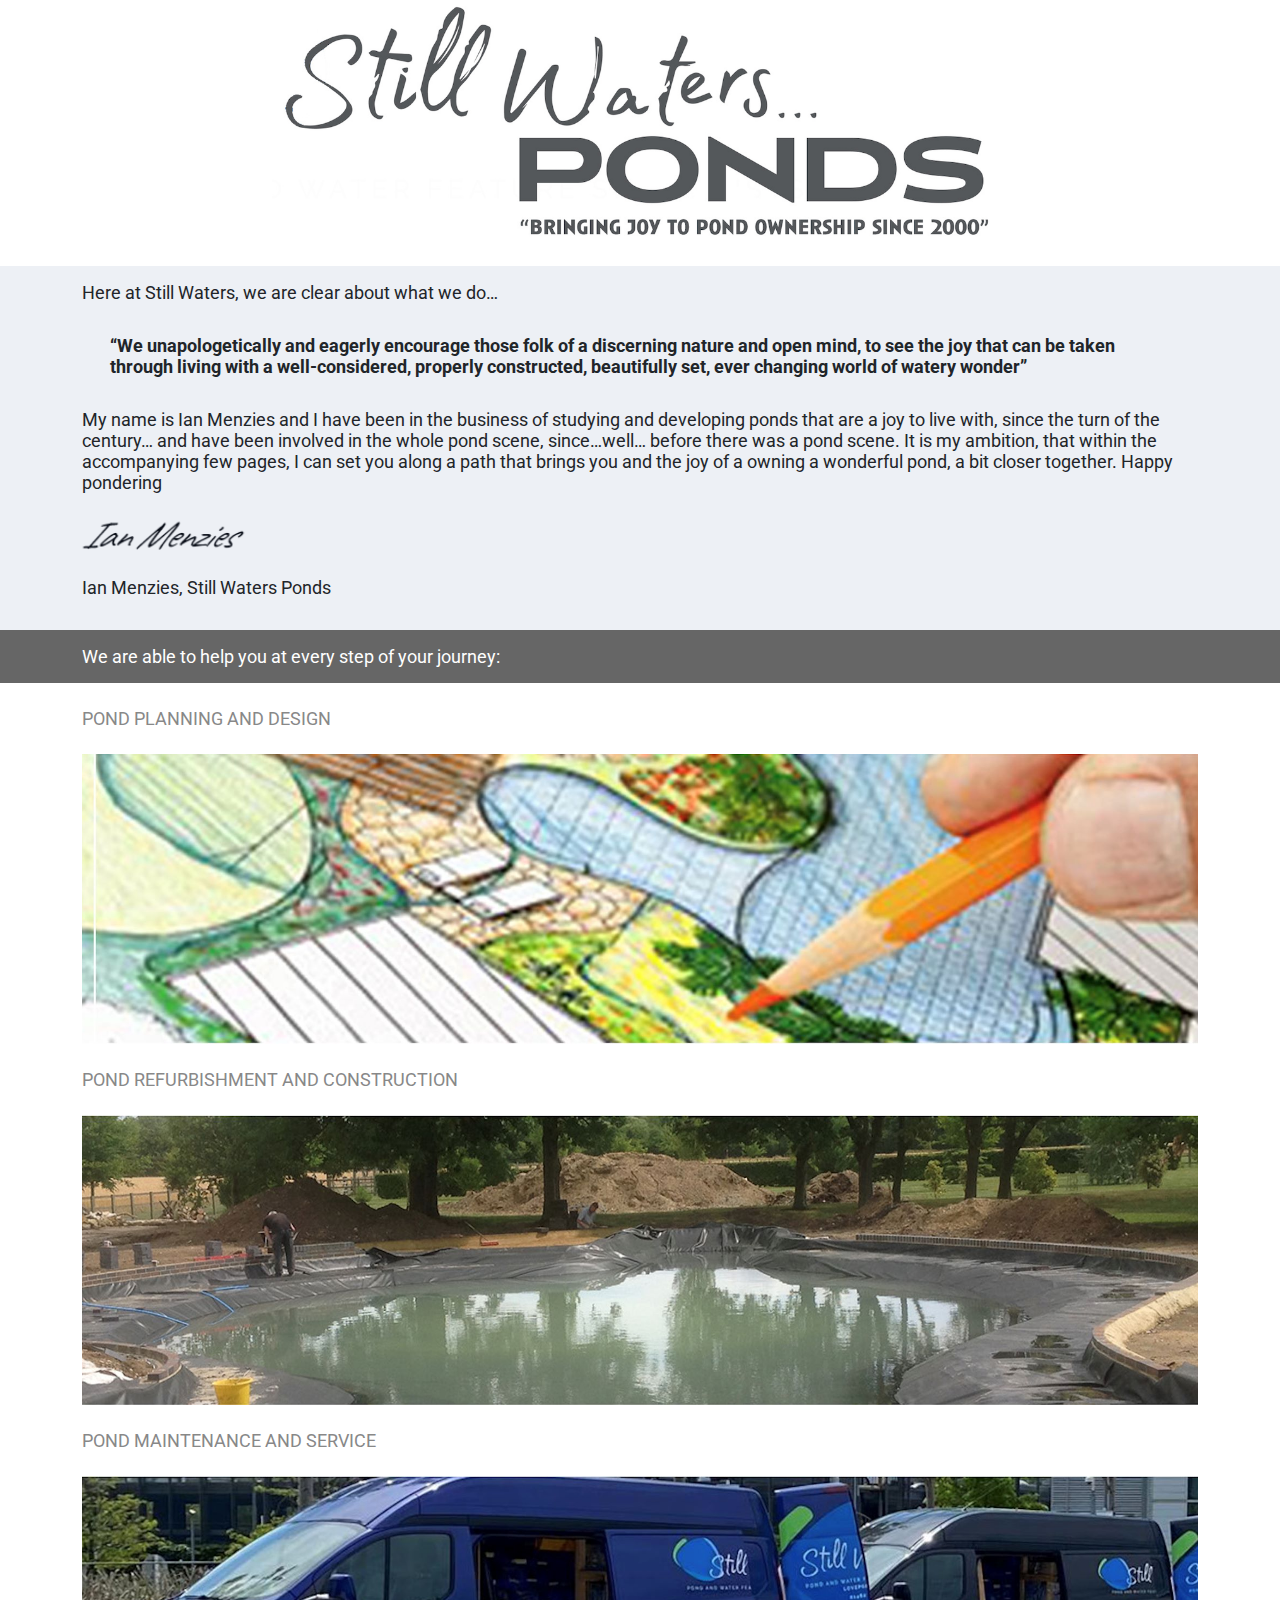
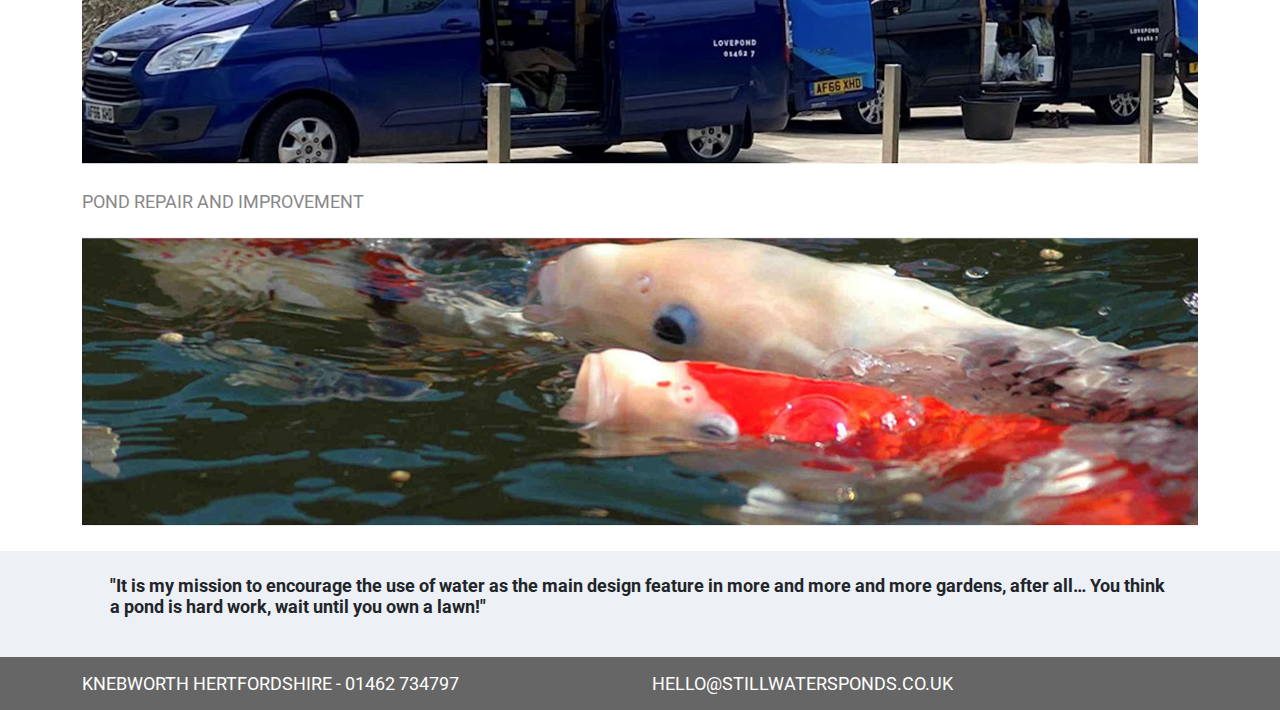
<file: index.html>
<html>
 <head>
  <meta name="viewport" content="width=device-width, initial-scale=1, shrink-to-fit=no">
  <meta name="description" content="Stillwaters Ponds">
  <title>Stillwaters Ponds</title>
  <link rel="preconnect" href="https://fonts.googleapis.com">
  <link rel="preconnect" href="https://fonts.gstatic.com" crossorigin>
  <link href="https://fonts.googleapis.com/css2?family=Roboto:ital,wght@0,100;0,300;0,400;0,500;0,700;0,900;1,100;1,300;1,400;1,500;1,700;1,900&display=swap" rel="stylesheet">
  <link rel="stylesheet" href="stylesheets/bootstrap.min.css"></link>
  <link rel='stylesheet' href="stylesheets/style.css" />
 </head>
 <body>

  <div class="shelf">
   <div class="container">
    <div class="row">
     <div class="col-12 hero mb-3" />
    </div>
   </div>
  </div>

  <div class="shelf light-grey-shelf">
    <div class="container">
      <div class="row">
      <div class="col-12 pt-3 pb-3">
        <p>Here at Still Waters, we are clear about what we do…</p>
      </div>

      <div class="col-12 col-quote">
        <p class=""><strong>“We unapologetically and eagerly encourage those folk of a discerning nature and open mind, to see the joy that can be taken through living with a well-considered, properly constructed, beautifully set, ever changing world of watery wonder”</strong></p>
      </div>

      <div class="col-12 pt-3 pb-3">
        <p>My name is Ian Menzies and I have been in the business of studying and developing ponds that are a joy to live with, since the turn of the century… and have been involved in the whole pond scene, since…well…  before there was a pond scene.
        It is my ambition, that within the accompanying few pages, I can set you along a path that brings you and the joy of a owning a wonderful pond, a bit closer together.
        Happy pondering</p>
  
        <div class="signature"></div>
        <p>Ian Menzies, Still Waters Ponds</p>
      </div>
      </div>
    </div>
  </div>

  <div class="shelf grey-shelf">
    <div class="container">
     <div class="row">
      <div class="col-12">
       <div class="mt-3 mb-3 center">We are able to help you at every step of your journey:</div>
      </div>
     </div>
    </div>
   </div>

  <div class="shelf">
   <div class="container">
    <div class="row">
     <div class="col-12">
      <a href="pond_planning_and_design.html">
       <p class="title">POND PLANNING AND DESIGN</p>
       <div class="pond-planning-and-design"></div>
      </a>
     </div>
    </div>
   </div>
  </div> 

  <div class="shelf">
   <div class="container">
    <div class="row">
     <div class="col-12">
      <p class="title">POND REFURBISHMENT AND CONSTRUCTION</p>
      <div class="pond-refurbishment-and-construction"></div>
     </div>
    </div>
   </div>
  </div> 

   <div class="shelf">
    <div class="container">
     <div class="row">
      <div class="col-12">
       <p class="title">POND MAINTENANCE AND SERVICE</p>
       <div class="pond-maintenance-and-service"></div>
      </div>
     </div>
    </div>
   </div> 

   <div class="shelf">
    <div class="container">
     <div class="row">
      <div class="col-12">
       <p class="title">POND REPAIR AND IMPROVEMENT</p>
       <div class="pond-repair-and-improvement"></div>
      </div>
     </div>
    </div>
   </div> 

    <div class="shelf light-grey-shelf mt-4">
     <div class="container">
      <div class="row">
        <div class="col-12 col-quote pt-4 pb-4">
          <p><strong>
           "It is my mission to encourage the use of water as the main design feature in more and more and more gardens, after all…
           You think a pond is hard work, wait until you own a lawn!"
          </strong></p>
        </div>
      </div>
     </div>
    </div>

    <div class="shelf grey-shelf">
      <div class="container">
       <div class="row pt-3 pb-3">
        <div class="col-xl-6 col-sm-12">
          KNEBWORTH HERTFORDSHIRE - <a href="tel:01462 734797">01462 734797</a>
        </div>
        <div class="col-xl-6 col-sm-12">
          <a href="mailto:hello@stillwatersponds.co.uk">HELLO@STILLWATERSPONDS.CO.UK</a>
        </div>
       </div>
      </div>
    </div>

 </body>
</html>
</file>
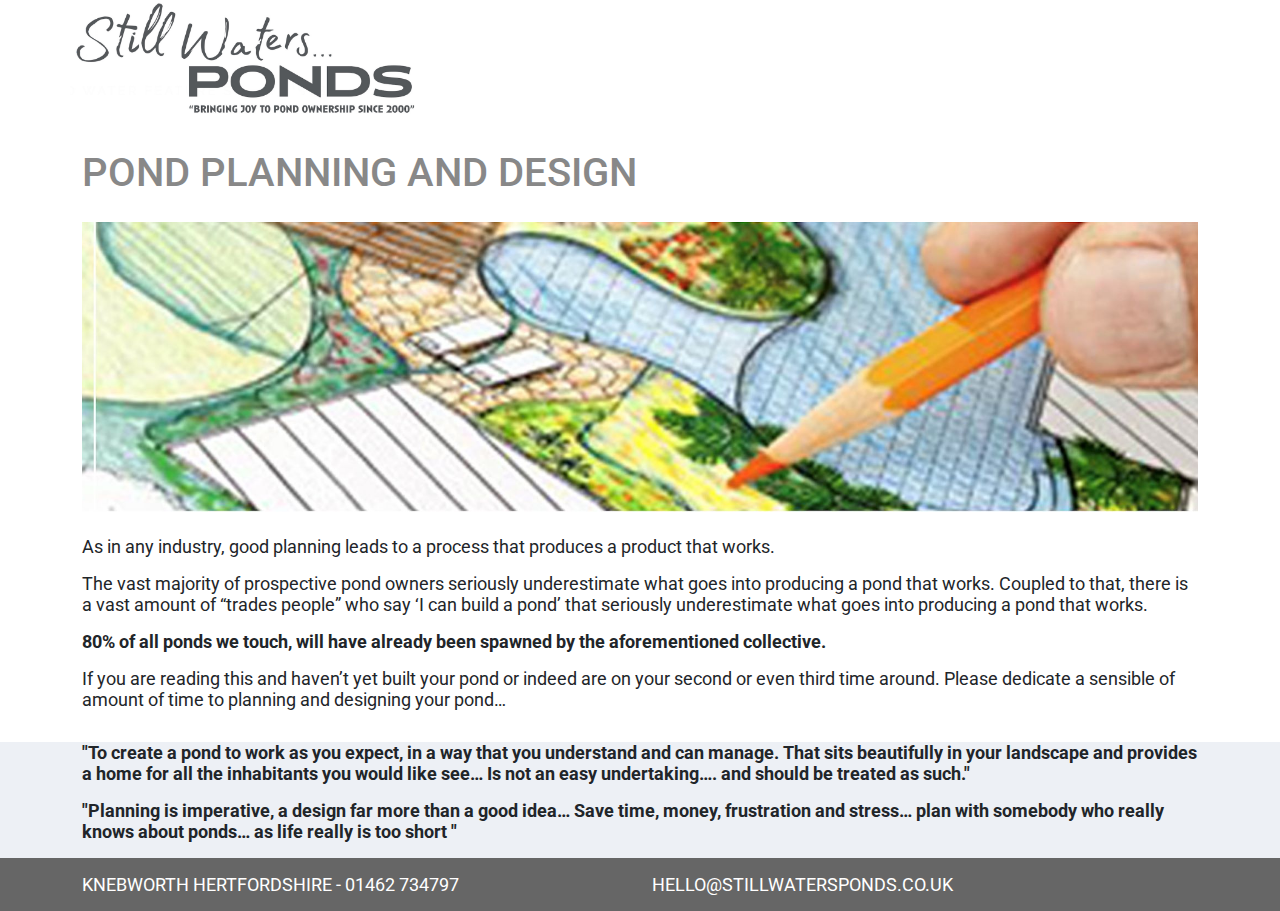
<file: planning_and_design.html>
<html>
 <head>
  <meta name="viewport" content="width=device-width, initial-scale=1, shrink-to-fit=no">
  <meta name="description" content="Stillwaters Ponds">
  <title>Stillwaters Ponds</title>
  <link rel="preconnect" href="https://fonts.googleapis.com">
  <link rel="preconnect" href="https://fonts.gstatic.com" crossorigin>
  <link href="https://fonts.googleapis.com/css2?family=Roboto:ital,wght@0,100;0,300;0,400;0,500;0,700;0,900;1,100;1,300;1,400;1,500;1,700;1,900&display=swap" rel="stylesheet">
  <link rel="stylesheet" href="stylesheets/bootstrap.min.css"></link>
  <link rel='stylesheet' href="stylesheets/style.css" />
 </head>
 <body>

  <div class="shelf">
   <div class="container">
    <div class="row">
     <a class="col-12 logo mb-1" href="index.html"></a>
    </div>
   </div>
  </div>

  <div class="shelf">
    <div class="container">
     <div class="row">
      <div class="col-12">
       <h1 class="title">POND PLANNING AND DESIGN</h1>
       <div class="pond-planning-and-design"></div>
      </div>
     </div>
    </div>
   </div> 

  <div class="shelf">
    <div class="container">
      <div class="row">
      <div class="col-12 pt-4 pb-2">
        <p>As in any industry, good planning leads to a process that produces a product that works. </p>
        <p>The vast majority of prospective pond owners seriously underestimate what goes into producing a pond that works. Coupled to that,
           there is a vast amount of “trades people” who say ‘I can build a pond’ that seriously underestimate what goes into producing a pond that works. </p>
        <p><strong>80% of all ponds we touch, will have already been spawned by the aforementioned collective.</strong></p>
        <p>If you are reading this and haven’t yet built your pond or indeed are on your second or even third time around. Please dedicate a sensible of amount of time to planning and designing your pond…</p>
      </div>
      </div>
    </div>
  </div>

    <div class="shelf light-grey-shelf mt-2">
     <div class="container">
      <div class="row">
        <div class="col-12 quote">
          <p><strong>"To create a pond to work as you expect, in a way that you understand and can manage. That sits beautifully in your landscape and provides a home for
             all the inhabitants you would like see… Is not an easy undertaking…. and should be treated as such."</strong></p>
          <p><strong>"Planning is imperative, a design far more than a good idea…
             Save time, money, frustration and stress… plan with somebody who really knows about ponds… as life really is too short "</strong></p>
        </div>
      </div>
     </div>
    </div>

   <div class="shelf grey-shelf">
    <div class="container">
     <div class="row pt-3 pb-3">
      <div class="col-xl-6 col-sm-12">
        KNEBWORTH HERTFORDSHIRE - 01462 734797
      </div>
      <div class="col-xl-6 col-sm-12">
        HELLO@STILLWATERSPONDS.CO.UK
      </div>
     </div>
    </div>
   </div>

 </body>
</html>
</file>
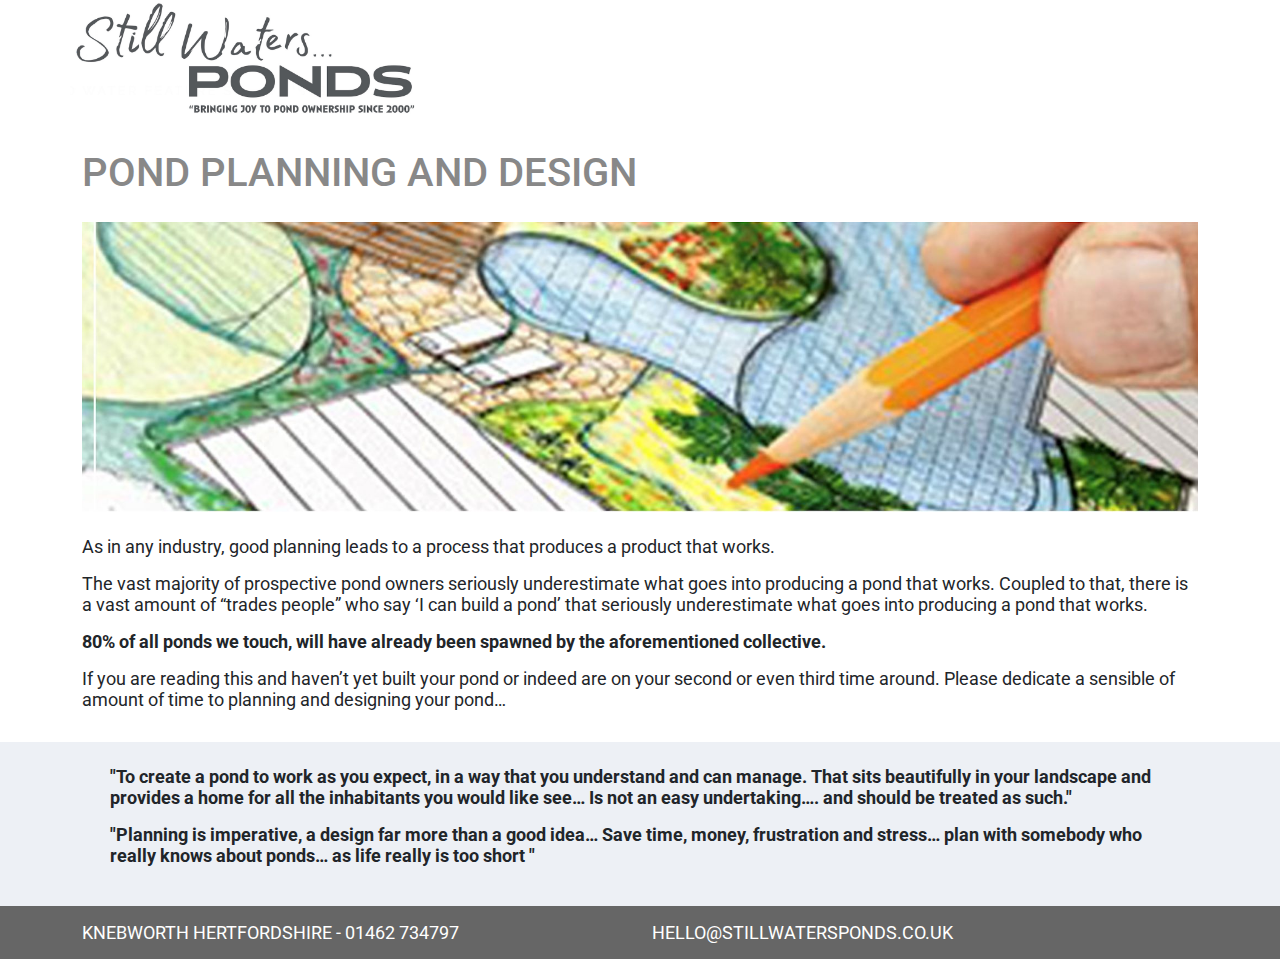
<file: pond_planning_and_design.html>
<html>
 <head>
  <meta name="viewport" content="width=device-width, initial-scale=1, shrink-to-fit=no">
  <meta name="description" content="Stillwaters Ponds - Pond Planning and Design">
  <title>Stillwaters Ponds</title>
  <link rel="preconnect" href="https://fonts.googleapis.com">
  <link rel="preconnect" href="https://fonts.gstatic.com" crossorigin>
  <link href="https://fonts.googleapis.com/css2?family=Roboto:ital,wght@0,100;0,300;0,400;0,500;0,700;0,900;1,100;1,300;1,400;1,500;1,700;1,900&display=swap" rel="stylesheet">
  <link rel="stylesheet" href="stylesheets/bootstrap.min.css"></link>
  <link rel='stylesheet' href="stylesheets/style.css" />
 </head>
 <body>

  <div class="shelf">
   <div class="container">
    <div class="row">
     <a class="col-12 logo mb-1" href="index.html"></a>
    </div>
   </div>
  </div>

  <div class="shelf">
    <div class="container">
     <div class="row">
      <div class="col-12">
       <h1 class="title">POND PLANNING AND DESIGN</h1>
       <div class="pond-planning-and-design"></div>
      </div>
     </div>
    </div>
   </div> 

  <div class="shelf">
    <div class="container">
      <div class="row">
      <div class="col-12 pt-4 pb-2">
        <p>As in any industry, good planning leads to a process that produces a product that works. </p>
        <p>The vast majority of prospective pond owners seriously underestimate what goes into producing a pond that works. Coupled to that,
           there is a vast amount of “trades people” who say ‘I can build a pond’ that seriously underestimate what goes into producing a pond that works. </p>
        <p><strong>80% of all ponds we touch, will have already been spawned by the aforementioned collective.</strong></p>
        <p>If you are reading this and haven’t yet built your pond or indeed are on your second or even third time around. Please dedicate a sensible of amount of time to planning and designing your pond…</p>
      </div>
      </div>
    </div>
  </div>

    <div class="shelf light-grey-shelf mt-2">
     <div class="container">
      <div class="row">
        <div class="col-12 col-quote pt-4 pb-4">
          <p><strong>"To create a pond to work as you expect, in a way that you understand and can manage. That sits beautifully in your landscape and provides a home for
             all the inhabitants you would like see… Is not an easy undertaking…. and should be treated as such."</strong></p>
          <p><strong>"Planning is imperative, a design far more than a good idea…
             Save time, money, frustration and stress… plan with somebody who really knows about ponds… as life really is too short "</strong></p>
        </div>
      </div>
     </div>
    </div>

   <div class="shelf grey-shelf">
    <div class="container">
     <div class="row pt-3 pb-3">
      <div class="col-xl-6 col-sm-12">
        KNEBWORTH HERTFORDSHIRE - <a href="tel:01462 734797">01462 734797</a>
      </div>
      <div class="col-xl-6 col-sm-12">
        <a href="mailto:hello@stillwatersponds.co.uk">HELLO@STILLWATERSPONDS.CO.UK</a>
      </div>
     </div>
    </div>
   </div>

 </body>
</html>
</file>
<file: stylesheets/style.css>
body {
  /* padding: 50px; */
  font: 18px "Roboto", sans-serif;
  font-optical-sizing: auto;
  font-weight: 400;
  font-style: normal;
}

@media (max-width: 756px) {
  body {
    font-size: 14px;
  }
}

a {
  color: white;
  text-decoration: none;
}

a:hover {
  color: white;
  text-decoration: none;
}

.header {
  width: 100%;
  height: 150px;
}

.logo {
  padding-top: 5px;
}

.shelf {
  width: 100%;
  /* height: 400px; */
}

.grey-shelf {
  background-color: #666666;
  color: #FFFFFF;
}

.light-grey-shelf {
  background-color: #edf0f5;
}

.row-container {
  margin-right: auto;
  margin-left: auto;
  /* width: 1170px; */
  width: 100%;
  padding-left: 0;
  padding-right: 0;
}

.center {        
  display:block;
  margin-left:auto;
  margin-right:auto;
}

.col-quote {
  padding-left: 40px;
  padding-right: 40px;
}

.hero {
  background-image: url('../images/hero.png');
  background-size: contain;
  height: 250px;
  width: 100%;
  padding-bottom: 10px;
  background-repeat: no-repeat;
  background-position-x: center;
}

@media (max-width: 756px) {
  .hero {
    height: 100px;
  }
}

.logo {
  background-image: url('../images/hero.png');
  background-size: contain;
  height: 120px;
  width: 100%;
  padding-bottom: 10px;
  background-repeat: no-repeat;
  background-position-x: left;
}

@media (max-width: 756px) {
  .logo {
    height: 76px;
  }
}

.signature {
  background-image: url('../images/signature.png');
  background-size: contain;
  height: 50px;
  padding-bottom: 20px;
  margin-bottom: 18px;
  background-repeat: no-repeat;
  background-position-x: -18px;
}

.title {
  color: #888888;
  margin-top: 25px;
  margin-bottom: 25px;
}

.pond-maintenance-and-service {
  background-image: url('../images/pond_maintenance_and_service.jpg');
  background-size: cover;
  height: 290px;
  width: 100%;
  background-repeat: no-repeat;
  background-position-x: center;
}

.pond-planning-and-design {
  background-image: url('../images/pond_planning_and_design.jpg');
  background-size: cover;
  height: 290px;
  width: 100%;
  background-repeat: no-repeat;
  background-position-x: center;
}

.pond-refurbishment-and-construction {
  background-image: url('../images/pond_refurbishment_and_construction.jpg');
  background-size: cover;
  height: 290px;
  width: 100%;
  background-repeat: no-repeat;
  background-position-x: center;
}

.pond-repair-and-improvement {
  background-image: url('../images/pond_repair_and_improvement.jpg');
  background-size: cover;
  height: 290px;
  width: 100%;
  background-repeat: no-repeat;
  background-position-x: center;
}
</file>
